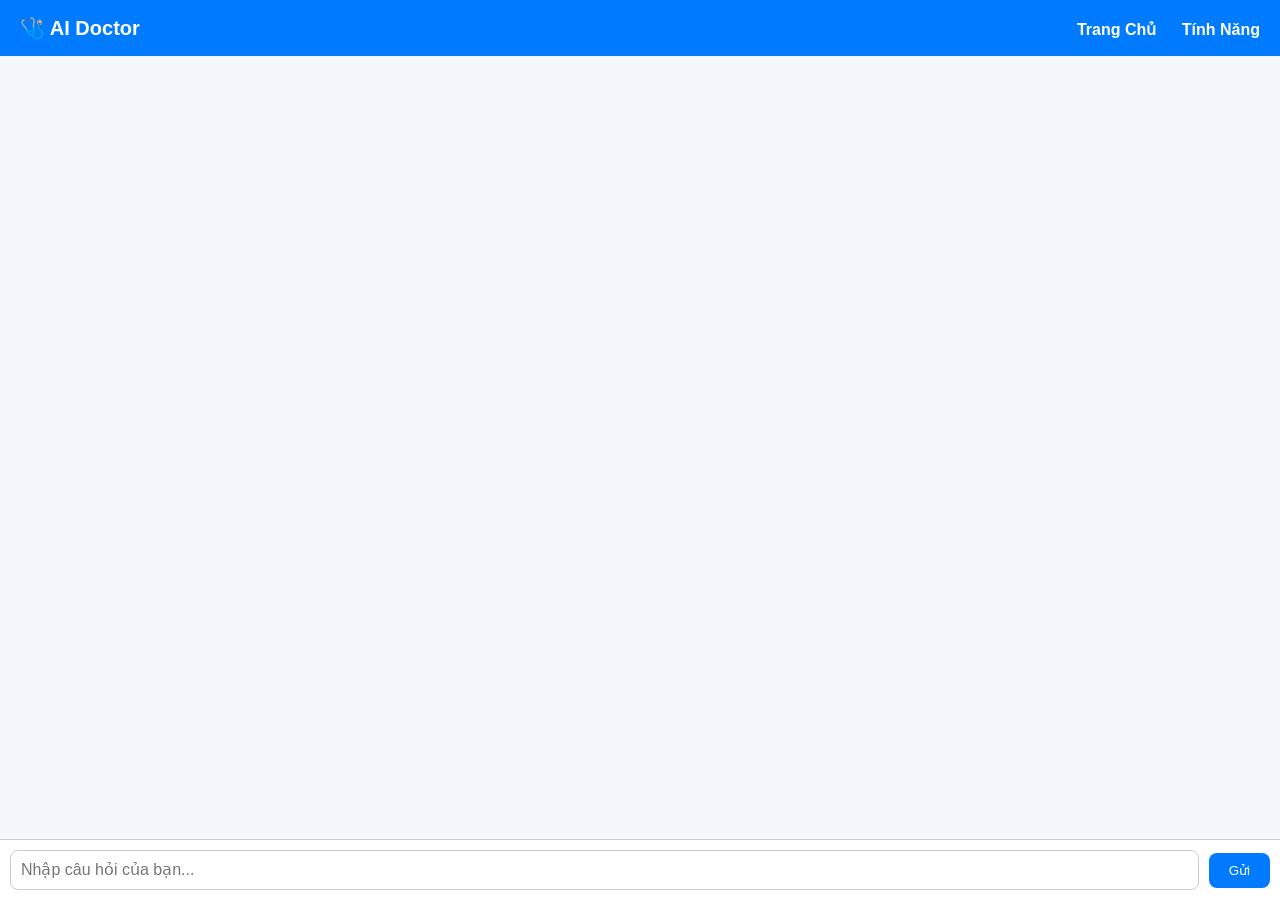
<file: aidoctor.html>
<!DOCTYPE html>
<html lang="vi">
<head>
  <meta charset="UTF-8" />
  <meta name="viewport" content="width=device-width, initial-scale=1.0" />
  <title>AI Doctor - Trò chuyện sức khỏe</title>
  <style>
    body {
      font-family: 'Montserrat', sans-serif;
      margin: 0;
      background: #f4f8fc;
      display: flex;
      flex-direction: column;
      height: 100vh;
    }

    header {
      background: #007bff;
      color: white;
      padding: 16px 20px;
      font-size: 20px;
      font-weight: bold;
      display: flex;
      justify-content: space-between;
      align-items: center;
    }

    header nav a {
      color: #fff;
      margin-left: 20px;
      text-decoration: none;
      font-size: 16px;
      transition: transform 0.3s ease, color 0.3s ease;
      display: inline-block;
    }

    header nav a:hover {
      color: #ffdd57;
      transform: scale(1.15);
    }

    #chat {
      flex: 1;
      padding: 20px;
      overflow-y: auto;
      display: flex;
      flex-direction: column;
    }

    .message {
      margin: 10px 0;
      padding: 10px 15px;
      border-radius: 12px;
      max-width: 80%;
      line-height: 1.5;
      animation: fadeInUp 0.3s ease;
    }

    @keyframes fadeInUp {
      from { opacity: 0; transform: translateY(10px); }
      to { opacity: 1; transform: translateY(0); }
    }

    .user {
      background: #d1ecf1;
      align-self: flex-end;
      text-align: right;
    }

    .ai {
      background: #ffffff;
      border: 1px solid #ddd;
      align-self: flex-start;
    }

    .typing {
      display: flex;
      gap: 5px;
      align-items: center;
    }

    .dot {
      width: 8px;
      height: 8px;
      background: #999;
      border-radius: 50%;
      animation: blink 1s infinite;
    }

    .dot:nth-child(2) { animation-delay: 0.2s; }
    .dot:nth-child(3) { animation-delay: 0.4s; }

    @keyframes blink {
      0%, 80%, 100% { opacity: 0.3; transform: translateY(0); }
      40% { opacity: 1; transform: translateY(-6px); }
    }

    .timestamp {
      font-size: 12px;
      color: #888;
      margin-top: 4px;
    }

    #input-area {
      display: flex;
      align-items: center;
      padding: 10px;
      border-top: 1px solid #ccc;
      background: #fff;
    }

    #input {
      flex: 1;
      padding: 10px;
      font-size: 16px;
      border: 1px solid #ccc;
      border-radius: 8px;
      margin-right: 10px;
    }

    #send {
      padding: 10px 20px;
      background-color: #007bff;
      color: white;
      border: none;
      border-radius: 8px;
      cursor: pointer;
      transition: background 0.3s;
    }

    #send:hover {
      background-color: #0056b3;
    }
  </style>
</head>
<body>

<header>
  🩺 AI Doctor
  <nav>
    <a href="index.html">Trang Chủ</a>
    <a href="khampha.html">Tính Năng</a>
  </nav>
</header>

<div id="chat"></div>

<div id="input-area">
  <input type="text" id="input" placeholder="Nhập câu hỏi của bạn..." />
  <button id="send">Gửi</button>
</div>

<script>
  const chatEl = document.getElementById("chat");
  const inputEl = document.getElementById("input");
  const sendBtn = document.getElementById("send");

  const API_KEY = "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";

  let history = JSON.parse(localStorage.getItem("chat_history")) || [];
  history.forEach(item => renderMessage(item.sender, item.text, item.time));

  function getTimeNow() {
    return new Date().toLocaleString("vi-VN");
  }

  function renderMessage(sender, text, time) {
    const div = document.createElement("div");
    div.className = `message ${sender}`;
    div.innerHTML = `${text}<div class="timestamp">${time}</div>`;
    chatEl.appendChild(div);
    chatEl.scrollTop = chatEl.scrollHeight;
  }

  function renderTypingIndicator() {
    const div = document.createElement("div");
    div.className = "message ai typing";
    div.id = "typing-indicator";
    div.innerHTML = `
      <div class="dot"></div>
      <div class="dot"></div>
      <div class="dot"></div>
    `;
    chatEl.appendChild(div);
    chatEl.scrollTop = chatEl.scrollHeight;
  }

  function removeTypingIndicator() {
    const typing = document.getElementById("typing-indicator");
    if (typing) typing.remove();
  }

  async function sendMessage() {
    const userText = inputEl.value.trim();
    if (!userText) return;

    const time = getTimeNow();
    renderMessage("user", userText, time);
    history.push({ sender: "user", text: userText, time });

    inputEl.value = "";

    renderTypingIndicator();

    try {
      const response = await fetch("https://openrouter.ai/api/v1/chat/completions", {
        method: "POST",
        headers: {
          "Authorization": `Bearer ${API_KEY}`,
          "Content-Type": "application/json"
        },
        body: JSON.stringify({
          model: "openai/gpt-3.5-turbo",
          messages: [{ role: "user", content: userText }]
        })
      });

      const data = await response.json();
      const reply = data.choices?.[0]?.message?.content || "❌ Xin lỗi, không thể trả lời.";
      const replyTime = getTimeNow();

      removeTypingIndicator();
      renderMessage("ai", reply, replyTime);
      history.push({ sender: "ai", text: reply, time: replyTime });

      localStorage.setItem("chat_history", JSON.stringify(history));
    } catch (err) {
      removeTypingIndicator();
      renderMessage("ai", "❌ Xin lỗi, hiện tại tôi không thể trả lời.", getTimeNow());
    }
  }

  sendBtn.onclick = sendMessage;
  inputEl.addEventListener("keypress", e => {
    if (e.key === "Enter") sendMessage();
  });
</script>

</body>
</html>
</file>
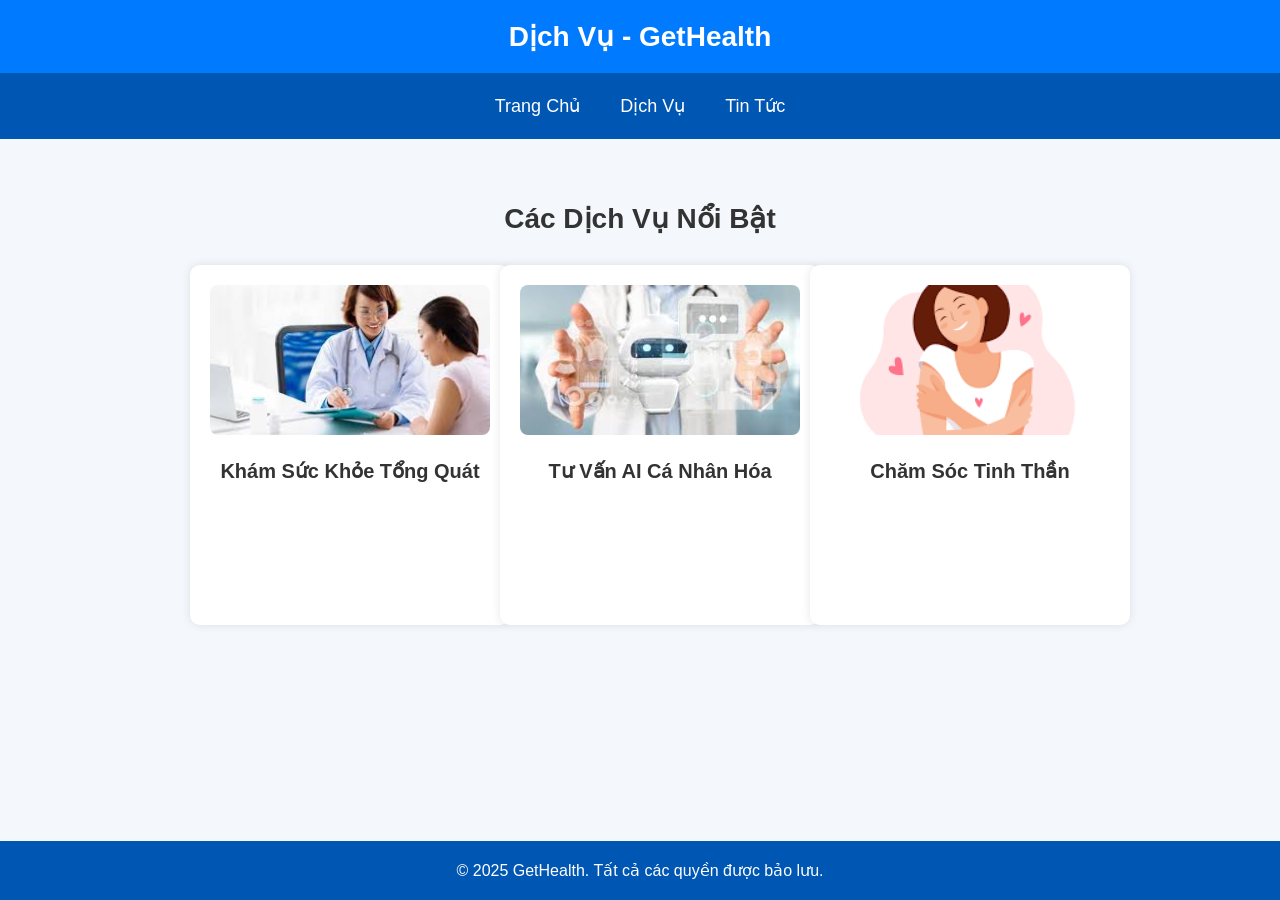
<file: dichvu.html>
<!DOCTYPE html>
<html lang="vi">
<head>
    <meta charset="UTF-8">
    <meta name="viewport" content="width=device-width, initial-scale=1.0">
    <title>Dịch Vụ - GetHealth</title>
    <style>
        body {
            font-family: Arial, sans-serif;
            background-color: #f4f8fc;
            color: #333;
            margin: 0;
            padding: 0;
            min-height: 100vh;
            display: flex;
            flex-direction: column;
        }

        .header {
            background-color: #007bff;
            color: white;
            padding: 20px 0;
            text-align: center;
            font-size: 28px;
            font-weight: bold;
        }

        .nav {
            display: flex;
            justify-content: center;
            background-color: #0056b3;
            padding: 12px 0;
        }

        .nav a {
            color: white;
            text-decoration: none;
            padding: 10px 20px;
            font-size: 18px;
        }

        .nav a:hover {
            background-color: #004494;
            border-radius: 5px;
        }

        section {
            padding: 40px 20px;
            text-align: center;
            flex: 1;
        }

        h2 {
            font-size: 28px;
            margin-bottom: 30px;
        }

        .services {
            display: flex;
            justify-content: center;
            gap: 30px;
            flex-wrap: wrap;
            max-width: 1200px;
            margin: 0 auto;
        }

        .service-item {
            width: 280px;
            height: 320px;
            perspective: 1000px;
            opacity: 0;
            transform: scale(0.8);
            animation: zoomFadeIn 0.6s ease forwards;
        }

        .service-item:nth-child(1) {
            animation-delay: 0.2s;
        }

        .service-item:nth-child(2) {
            animation-delay: 0.4s;
        }

        .service-item:nth-child(3) {
            animation-delay: 0.6s;
        }

        @keyframes zoomFadeIn {
            to {
                opacity: 1;
                transform: scale(1);
            }
        }

        .flip-card {
            width: 100%;
            height: 100%;
            position: relative;
            transform-style: preserve-3d;
            transition: transform 0.8s;
        }

        .service-item:hover .flip-card {
            transform: rotateY(180deg);
        }

        .flip-front, .flip-back {
            position: absolute;
            width: 100%;
            height: 100%;
            backface-visibility: hidden;
            border-radius: 10px;
            box-shadow: 0 0 10px rgba(0, 0, 0, 0.1);
        }

        .flip-front {
            background-color: white;
            padding: 20px;
        }

        .flip-front img {
            width: 100%;
            height: 150px;
            object-fit: cover;
            border-radius: 8px;
            margin-bottom: 10px;
        }

        .flip-front h3 {
            font-size: 20px;
            margin: 10px 0 0;
        }

        .flip-back {
            background-color: #ffffff;
            transform: rotateY(180deg);
            padding: 20px;
            display: flex;
            align-items: center;
            justify-content: center;
            font-size: 16px;
            overflow-y: auto;
        }

        footer {
            text-align: center;
            padding: 20px;
            background-color: #0056b3;
            color: white;
        }
    </style>
</head>
<body>
    <div class="header">Dịch Vụ - GetHealth</div>
    <div class="nav">
        <a href="index.html">Trang Chủ</a>
        <a href="dichvu.html">Dịch Vụ</a>
        <a href="tintuc.html">Tin Tức</a>
    </div>

    <section>
        <h2>Các Dịch Vụ Nổi Bật</h2>
        <div class="services">
            <div class="service-item">
                <div class="flip-card">
                    <div class="flip-front">
                        <img src="[data-uri]" alt="Khám sức khỏe tổng quát">
                        <h3>Khám Sức Khỏe Tổng Quát</h3>
                    </div>
                    <div class="flip-back">
                        <p>Đánh giá toàn diện thể trạng của bạn với hệ thống xét nghiệm & phân tích AI. Giúp phát hiện sớm các nguy cơ bệnh lý và đưa ra hướng dẫn chăm sóc phù hợp.</p>
                    </div>
                </div>
            </div>

            <div class="service-item">
                <div class="flip-card">
                    <div class="flip-front">
                        <img src="[data-uri]" alt="Tư vấn sức khỏe AI">
                        <h3>Tư Vấn AI Cá Nhân Hóa</h3>
                    </div>
                    <div class="flip-back">
                        <p>Hệ thống AI thông minh đọc hiểu dữ liệu sức khỏe, xây dựng lộ trình cá nhân hóa theo thể trạng & mục tiêu của từng người.</p>
                    </div>
                </div>
            </div>

            <div class="service-item">
                <div class="flip-card">
                    <div class="flip-front">
                        <img src="[data-uri]" alt="Chăm sóc tinh thần">
                        <h3>Chăm Sóc Tinh Thần</h3>
                    </div>
                    <div class="flip-back">
                        <p>Liệu pháp thiền định, liệu pháp hơi thở và tư vấn tâm lý giúp giải tỏa căng thẳng, nâng cao sức khỏe tinh thần & cảm xúc.</p>
                    </div>
                </div>
            </div>
        </div>
    </section>

    <footer>
        &copy; 2025 GetHealth. Tất cả các quyền được bảo lưu.
    </footer>
</body>
</html>
</file>
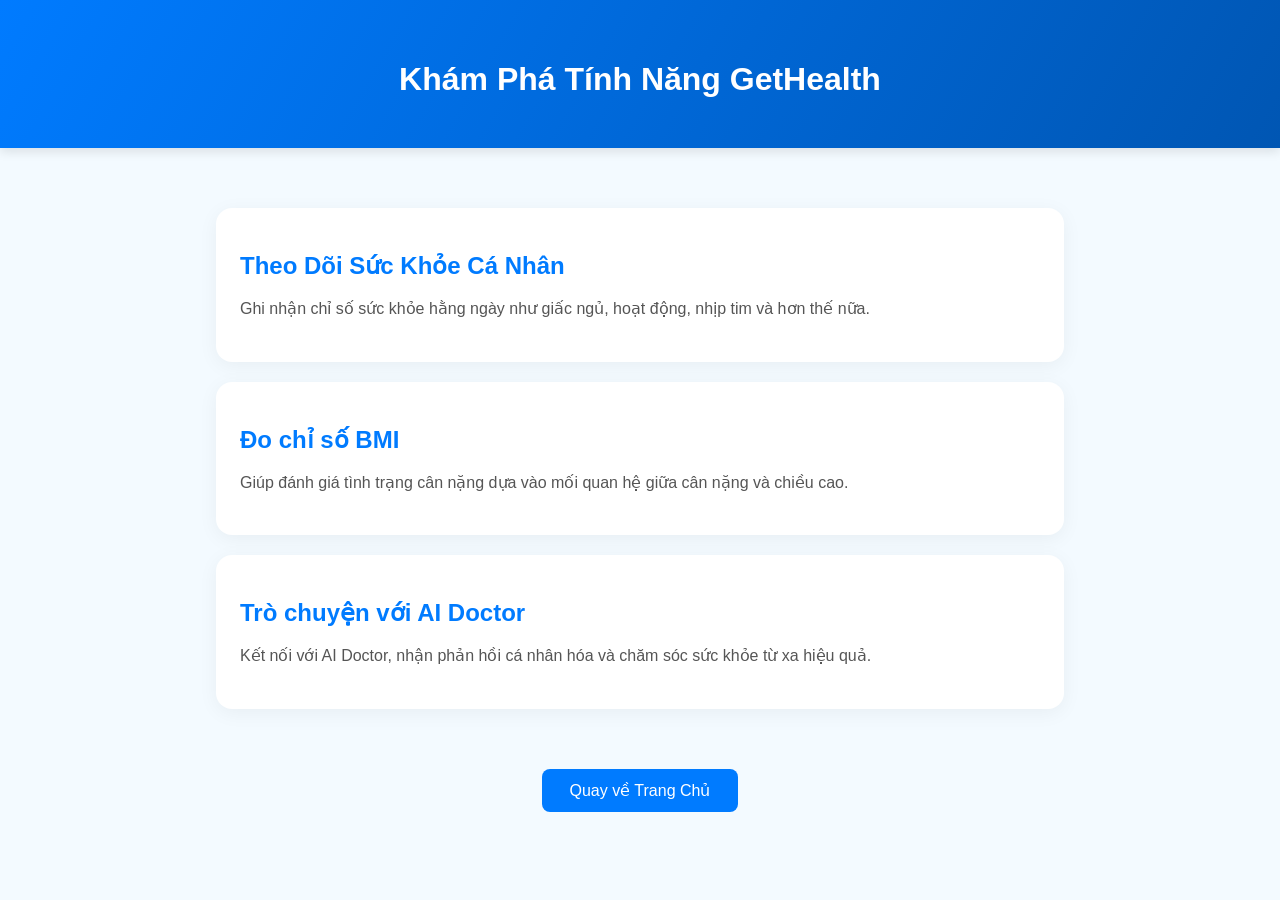
<file: khampha.html>
<!DOCTYPE html>
<html lang="vi">
<head>
  <meta charset="UTF-8" />
  <meta name="viewport" content="width=device-width, initial-scale=1.0"/>
  <title>Khám Phá GetHealth</title>
  <style>
    body {
      font-family: 'Segoe UI', Tahoma, Geneva, Verdana, sans-serif;
      margin: 0;
      background-color: #f3faff;
      color: #333;
      animation: fadeInBody 1s ease-in;
    }

    @keyframes fadeInBody {
      from { opacity: 0; }
      to { opacity: 1; }
    }

    header {
      background: linear-gradient(120deg, #007bff, #0056b3);
      color: white;
      padding: 40px 20px;
      text-align: center;
      box-shadow: 0 4px 10px rgba(0, 0, 0, 0.1);
      animation: slideDown 0.8s ease-out;
    }

    @keyframes slideDown {
      from { transform: translateY(-40px); opacity: 0; }
      to { transform: translateY(0); opacity: 1; }
    }

    main {
      padding: 40px 20px;
      max-width: 1100px;
      margin: auto;
    }

    h1 {
      font-size: 32px;
      margin-bottom: 10px;
    }

    .feature {
      background-color: white;
      padding: 24px;
      margin: 20px auto;
      border-radius: 16px;
      box-shadow: 0 4px 20px rgba(0, 0, 0, 0.05);
      cursor: pointer;
      transition: transform 0.4s, box-shadow 0.4s;
      animation: fadeInUp 0.6s ease forwards;
      opacity: 0;
      max-width: 800px;
    }

    .feature:nth-child(1) { animation-delay: 0.2s; }
    .feature:nth-child(2) { animation-delay: 0.4s; }
    .feature:nth-child(3) { animation-delay: 0.6s; }

    @keyframes fadeInUp {
      from {
        opacity: 0;
        transform: translateY(40px);
      }
      to {
        opacity: 1;
        transform: translateY(0);
      }
    }

    .feature:hover {
      transform: scale(1.025);
      box-shadow: 0 10px 24px rgba(0, 0, 0, 0.12);
    }

    .feature h2 {
      color: #007bff;
      margin-bottom: 10px;
      font-size: 24px;
    }

    .feature p {
      font-size: 16px;
      line-height: 1.6;
      color: #555;
    }

    .btn-back {
      display: inline-block;
      margin: 40px auto 0;
      background-color: #007bff;
      color: white;
      padding: 12px 28px;
      text-decoration: none;
      border-radius: 8px;
      transition: background-color 0.3s ease, transform 0.3s ease;
      font-weight: 500;
    }

    .btn-back:hover {
      background-color: #0056b3;
      transform: translateY(-2px);
    }

    .btn-wrapper {
      text-align: center;
    }

    @media (max-width: 600px) {
      .feature {
        padding: 20px;
        margin: 16px;
      }

      .feature h2 {
        font-size: 20px;
      }

      .feature p {
        font-size: 15px;
      }

      h1 {
        font-size: 26px;
      }
    }
  </style>
</head>
<body>

  <header>
    <h1>Khám Phá Tính Năng GetHealth</h1>
  </header>

  <main>
    <div class="feature" onclick="location.href='theo-doi-suc-khoe.html'">
      <h2>Theo Dõi Sức Khỏe Cá Nhân</h2>
      <p>Ghi nhận chỉ số sức khỏe hằng ngày như giấc ngủ, hoạt động, nhịp tim và hơn thế nữa.</p>
    </div>
    
    <div class="feature" onclick="location.href='bmi.html'">
      <h2>Đo chỉ số BMI</h2>
      <p>Giúp đánh giá tình trạng cân nặng dựa vào mối quan hệ giữa cân nặng và chiều cao.</p>
    </div>
    
    <div class="feature" onclick="location.href='aidoctor.html'">
      <h2>Trò chuyện với AI Doctor</h2>
      <p>Kết nối với AI Doctor, nhận phản hồi cá nhân hóa và chăm sóc sức khỏe từ xa hiệu quả.</p>
    </div>
    
    <div class="btn-wrapper">
      <a href="index.html" class="btn-back">Quay về Trang Chủ</a>
    </div>
  </main>

</body>
</html>
</file>
